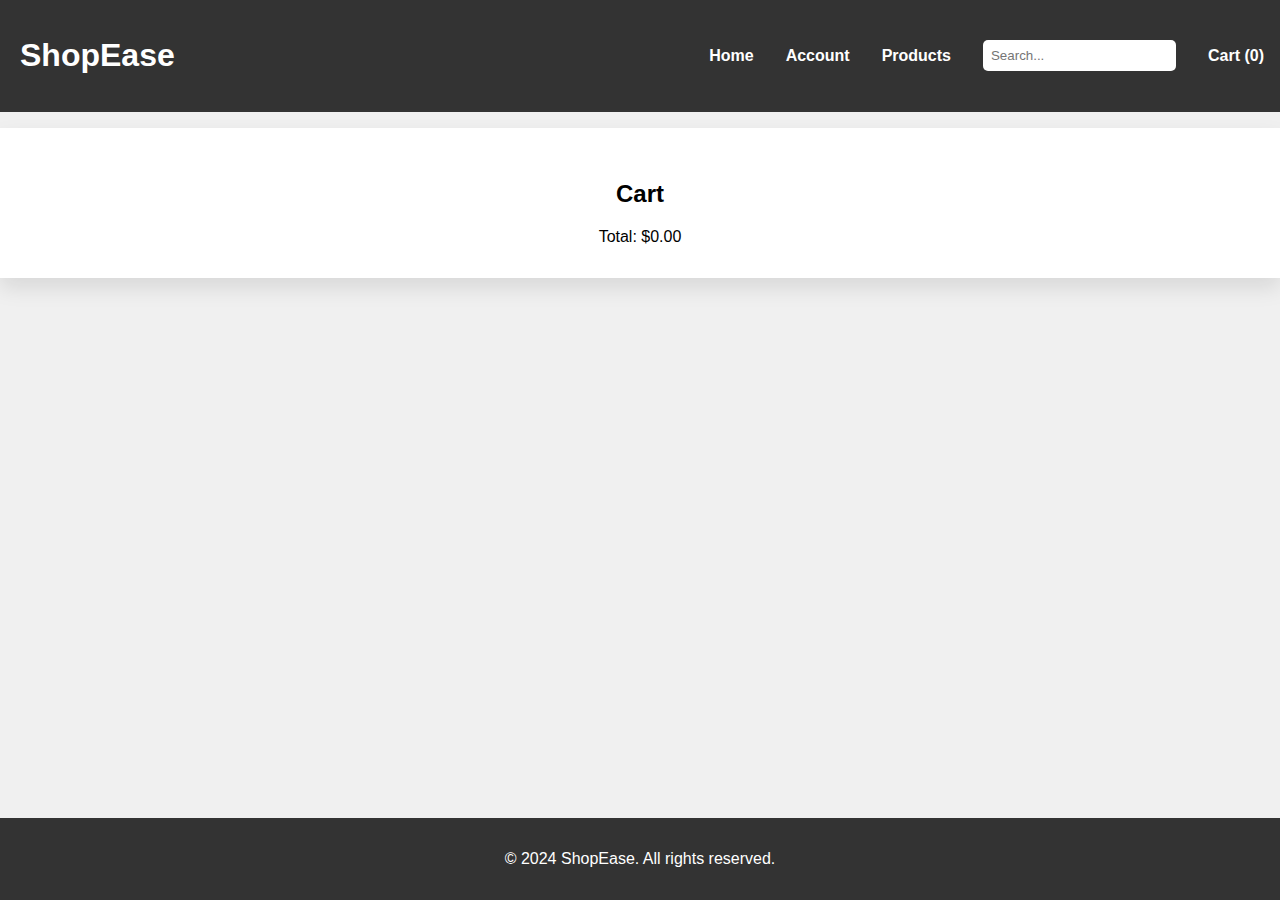
<file: cart.html>
<!DOCTYPE html>
<html lang="en">
<head>
    <meta charset="UTF-8">
    <meta name="viewport" content="width=device-width, initial-scale=1.0">
    <title>Cart - ShopEase</title>
    <link rel="stylesheet" href="styles.css">
</head>
<body>
    <header>
        <div class="header-left">
            <h1>ShopEase</h1>
        </div>
        <nav>
            <ul>
                <li><a href="index.html#home">Home</a></li>
                <li><a href="index.html#account">Account</a></li>
                <li><a href="index.html#products">Products</a></li>
                <li>
                    <input type="text" id="search" placeholder="Search...">
                </li>
                <li><a href="cart.html">Cart (<span id="cart-count">0</span>)</a></li>
            </ul>
        </nav>
    </header>

    <section id="cart" class="cart-section">
        <h2>Cart</h2>
        <div class="cart-list" id="cart-list">
            <!-- Cart items will be dynamically added here -->
        </div>
        <div id="total-price">Total: $0.00</div>
    </section>

    <footer>
        <p>&copy; 2024 ShopEase. All rights reserved.</p>
    </footer>

    <script src="cart.js"></script>
</body>
</html>
</file>
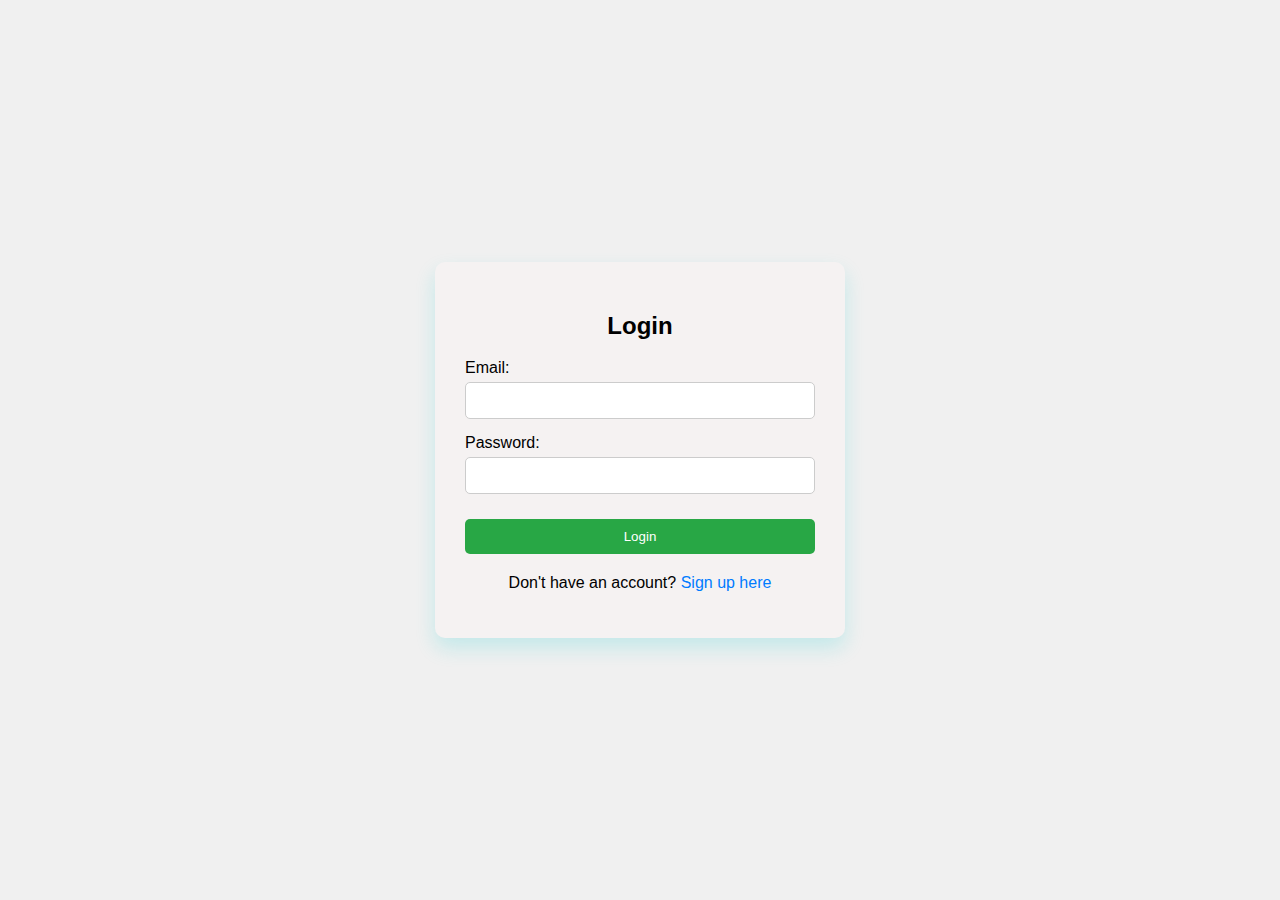
<file: login.html>
<!DOCTYPE html>
<html lang="en">
<head>
    <meta charset="UTF-8">
    <meta name="viewport" content="width=device-width, initial-scale=1.0">
    <title>Login Form</title>
    <link rel="stylesheet" href="sstyles.css">
</head>
<body>
    <div class="container">
        <div id="loginForm" class="form-container">
            <h2>Login</h2>
            <form onsubmit="return login(event)">
                <div class="form-group">
                    <label for="email">Email:</label>
                    <input type="email" id="loginEmail" required>
                </div>
                <div class="form-group">
                    <label for="password">Password:</label>
                    <input type="password" id="loginPassword" required>
                </div>
                <button type="submit">Login</button>
            </form>
            <p>Don't have an account? <a href="signup.html">Sign up here</a></p>
        </div>
    </div>

    <script src="login.js"></script>
</body>
</html>
</file>
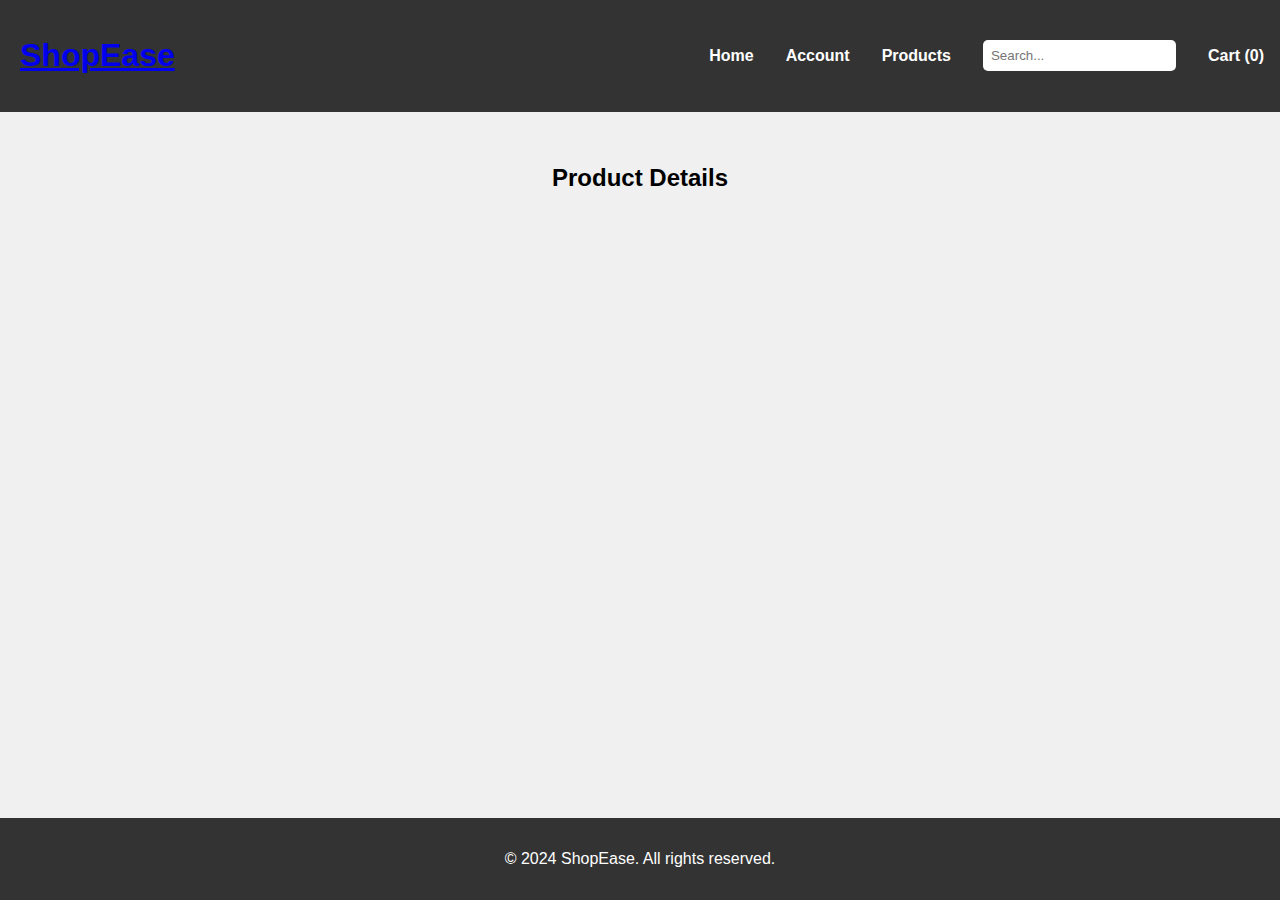
<file: product.html>
<!DOCTYPE html>
<html lang="en">
<head>
    <meta charset="UTF-8">
    <meta name="viewport" content="width=device-width, initial-scale=1.0">
    <title>Product Details - ShopEase</title>
    <link rel="stylesheet" href="styles.css">
</head>
<body>
    <header>
        <div class="header-left">
            <h1><a href="index.html">ShopEase</a></h1>
        </div>
        <nav>
            <ul>
                <li><a href="index.html#home">Home</a></li>
                <li><a href="login.html">Account</a></li>
                <li><a href="products.html">Products</a></li>
                <li>
                    <input type="text" id="search" placeholder="Search...">
                </li>
                <li><a href="cart.html">Cart (<span id="cart-count">0</span>)</a></li>
            </ul>
        </nav>
    </header>

    <section class="product-details-section">
        <h2>Product Details</h2>
        <div id="product-details">
            <!-- Product details will be populated by JavaScript -->
        </div>
    </section>

    <footer>
        <p>&copy; 2024 ShopEase. All rights reserved.</p>
    </footer>

    <script src="product.js"></script>
</body>
</html>
</file>
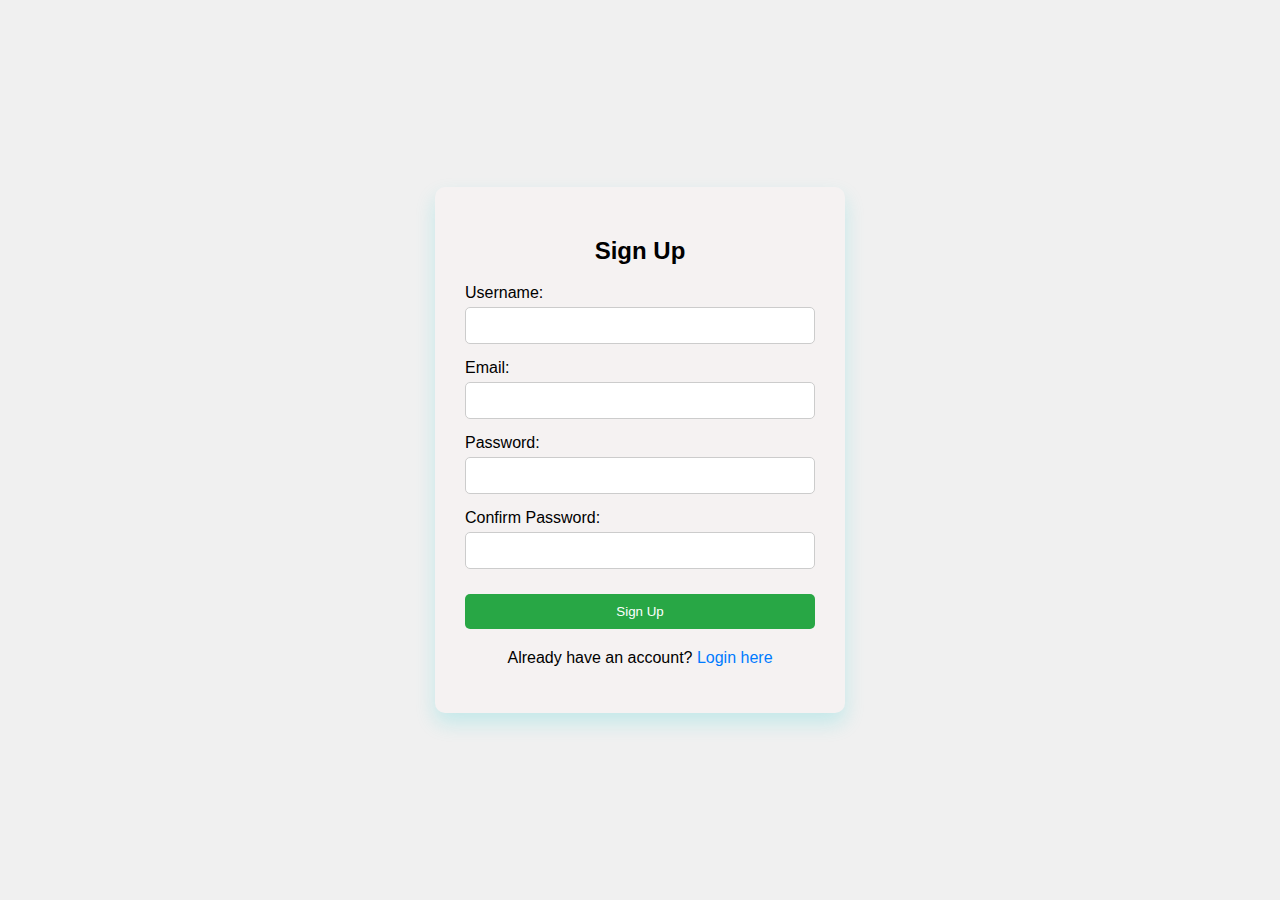
<file: signup.html>
<!DOCTYPE html>
<html lang="en">
<head>
    <meta charset="UTF-8">
    <meta name="viewport" content="width=device-width, initial-scale=1.0">
    <title>Signup Form</title>
    <link rel="stylesheet" href="sstyles.css">
</head>
<body>
    <div class="container">
        <div id="signupForm" class="form-container">
            <h2>Sign Up</h2>
            <form onsubmit="return signup(event)">
                <div class="form-group">
                    <label for="username">Username:</label>
                    <input type="text" id="signupUsername" required>
                </div>
                <div class="form-group">
                    <label for="email">Email:</label>
                    <input type="email" id="signupEmail" required>
                </div>
                <div class="form-group">
                    <label for="password">Password:</label>
                    <input type="password" id="signupPassword" required>
                </div>
                <div class="form-group">
                    <label for="confirmPassword">Confirm Password:</label>
                    <input type="password" id="signupConfirmPassword" required>
                </div>
                <button type="submit">Sign Up</button>
            </form>
            <p>Already have an account? <a href="login.html">Login here</a></p>
        </div>
    </div>

    <script src="sscript.js"></script>
</body>
</html>
</file>
<file: styles.css>
body {
    font-family: Arial, sans-serif;
    margin: 0;
    padding: 0;
    background-color: #f0f0f0;
}

header {
    background-color: #333;
    color: white;
    padding: 1rem 0;
    display: flex;
    justify-content: space-between;
    align-items: center;
}

.header-left h1 {
    margin-left: 20px;
}

nav ul {
    list-style: none;
    margin: 0;
    padding: 0;
    display: flex;
    align-items: center;
}

nav li {
    margin: 0 1rem;
}

nav a {
    color: white;
    text-decoration: none;
    font-weight: bold;
}

nav input[type="text"] {
    padding: 0.5rem;
    border-radius: 5px;
    border: none;
}

section {
    padding: 2rem;
    text-align: center;
}

.product-section, .cart-section {
    background-color: #fff;
    margin: 1rem 0;
    padding: 2rem;
    box-shadow: 0 10px 20px rgba(0, 0, 0, 0.1);
}

.product-list, .cart-list {
    display: flex;
    flex-wrap: wrap;
    justify-content: center;
}

.product, .cart-item {
    background-color: #f9f9f9;
    padding: 1rem;
    margin: 1rem;
    border-radius: 5px;
    box-shadow: 0 5px 10px rgba(0, 0, 0, 0.1);
    width: 200px;
    text-align: center;
}

.product img, .cart-item img {
    max-width: 100%;
    border-radius: 5px;
}

button {
    padding: 0.7rem 1rem;
    background-color: #28a745;
    color: white;
    border: none;
    border-radius: 5px;
    cursor: pointer;
    margin-top: 1rem;
    transition: background-color 0.3s;
}

button:hover {
    background-color: #218838;
    box-shadow: 0 0 10px #218838, 0 0 20px #218838, 0 0 30px #218838;
}

footer {
    background-color: #333;
    color: white;
    text-align: center;
    padding: 1rem 0;
    position: fixed;
    bottom: 0;
    width: 100%;
}
</file>
<file: sstyles.css>
body {
    font-family: Arial, sans-serif;
    background-color: #f0f0f0;
    display: flex;
    justify-content: center;
    align-items: center;
    height: 100vh;
    margin: 0;
}

.container {
    display: flex;
    justify-content: center;
    align-items: center;
    height: 100%;
}

.form-container {
    background-color: rgb(245, 242, 242);
    padding: 30px;
    border-radius: 10px;
    box-shadow: 0 10px 20px rgba(20, 203, 212, 0.2);
    width: 350px;
    text-align: center;
    transition: box-shadow 0.3s;
}

.form-container:hover {
    box-shadow: 0 20px 40px rgba(25, 217, 234, 0.9);
}

form {
    display: flex;
    flex-direction: column;
    align-items: center;
}

.form-group {
    margin-bottom: 15px;
    width: 100%;
}

label {
    display: block;
    margin-bottom: 5px;
    text-align: left;
}

input {
    width: 100%;
    padding: 10px;
    border: 1px solid #ccc;
    border-radius: 5px;
    box-sizing: border-box;
}

button {
    width: 100%;
    padding: 10px;
    background-color: #28a745;
    color: white;
    border: none;
    border-radius: 5px;
    cursor: pointer;
    margin-top: 10px;
    transition: background-color 0.3s, box-shadow 0.3s;
}

button:hover {
    background-color: #218838;
    box-shadow: 0 0 10px #218838, 0 0 20px #218838, 0 0 30px #218838;
}

p {
    margin-top: 20px;
}

a {
    color: #007bff;
    text-decoration: none;
}

a:hover {
    text-decoration: underline;
}
</file>
